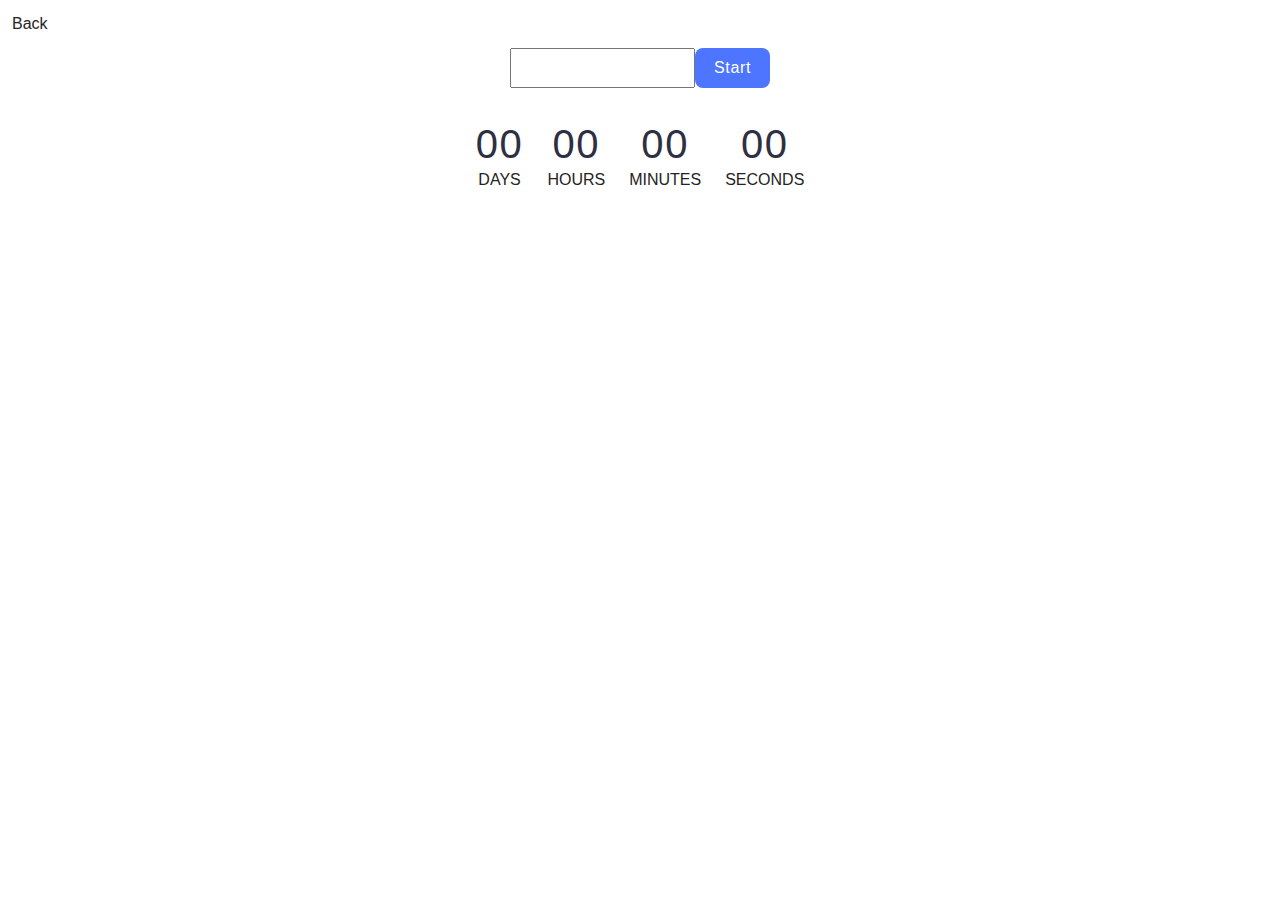
<file: src/1-timer.html>
<!DOCTYPE html>
<html lang="en">
  <head>
    <meta charset="UTF-8" />
    <link rel="icon" type="image/svg+xml" href="/favicon.svg" />
    <meta name="viewport" content="width=device-width, initial-scale=1.0" />
    <title>Vanilla App Template</title>
    <link rel="stylesheet" href="./css/styles.css" />
  </head>
  <body>
    <nav>
      <a href="./index.html">Back</a>
    </nav>

    <div class="calendar">
      <input type="text" id="datetime-picker" />
      <button type="button" id="button-start" data-start>Start</button>
    </div>
    <div class="timer">
      <div class="field">
        <span class="value" data-days>00</span>
        <span class="label">Days</span>
      </div>
      <div class="field">
        <span class="value" data-hours>00</span>
        <span class="label">Hours</span>
      </div>
      <div class="field">
        <span class="value" data-minutes>00</span>
        <span class="label">Minutes</span>
      </div>
      <div class="field">
        <span class="value" data-seconds>00</span>
        <span class="label">Seconds</span>
      </div>
    </div>

    <script src="./js/1-timer.js" type="module" defer></script>
  </body>
</html>
</file>
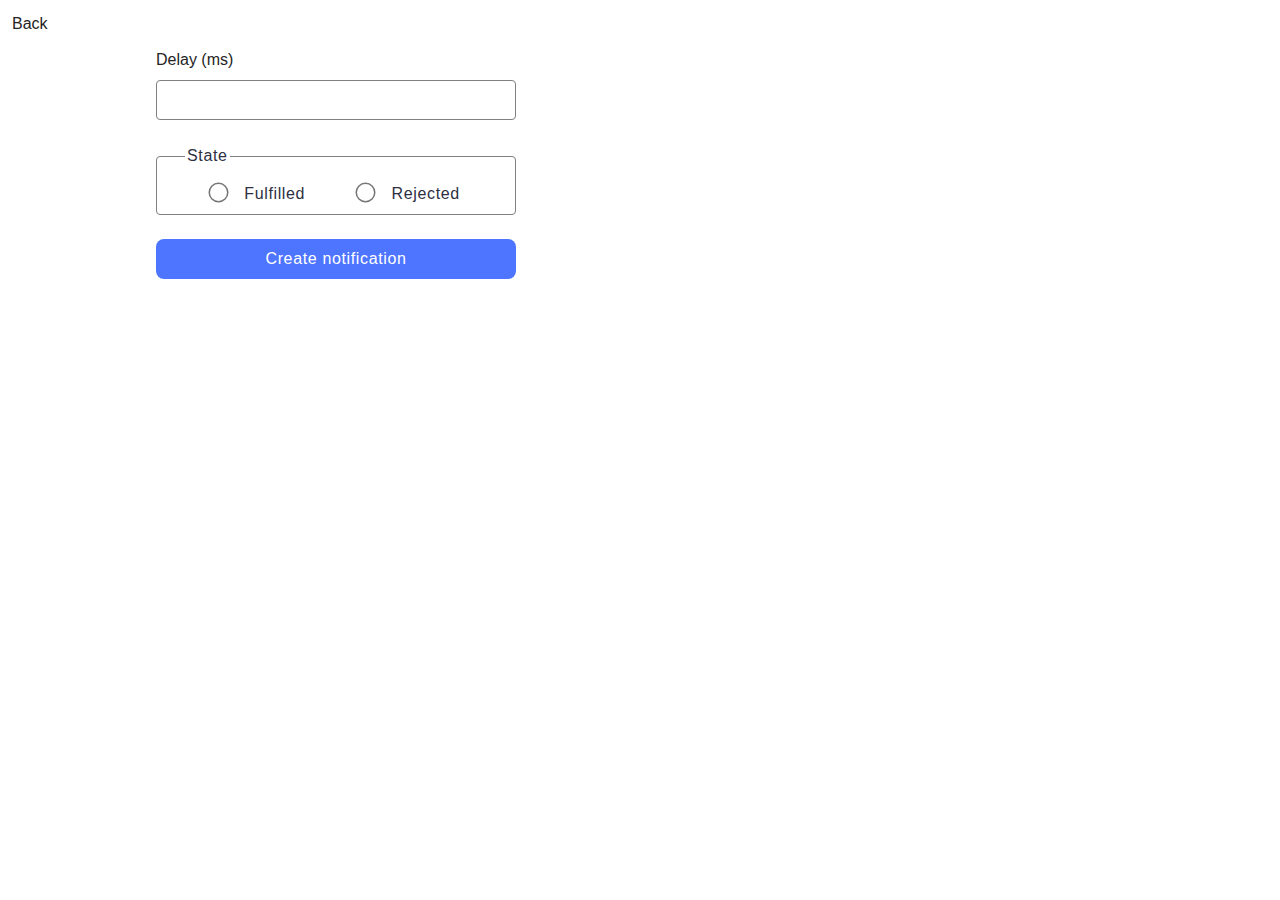
<file: src/2-snackbar.html>
<!DOCTYPE html>
<html lang="en">
  <head>
    <meta charset="UTF-8" />
    <link rel="icon" type="image/svg+xml" href="/favicon.svg" />
    <meta name="viewport" content="width=device-width, initial-scale=1.0" />
    <title>Vanilla App Template</title>
    <link rel="stylesheet" href="./css/styles.css" />
  </head>
  <body>
    <nav>
      <a href="./index.html">Back</a>
    </nav>

    <form class="form">
      <label class="label-delay">
        Delay (ms)
        <input type="number" name="delay" class="input-delay" required />
      </label>

      <fieldset class="fieldset-state">
        <legend>State</legend>
        <label class="label-state">
          <input
            type="radio"
            name="state"
            value="fulfilled"
            class="input-fulfilled input-state"
            required
          />
          Fulfilled
        </label>
        <label class="label-state">
          <input
            type="radio"
            name="state"
            value="rejected"
            class="input-rejected input-state"
            required
          />
          Rejected
        </label>
      </fieldset>

      <button type="submit" class="form-button">Create notification</button>
    </form>

    <script src="./js/2-snackbar.js" type="module" defer></script>
  </body>
</html>
</file>
<file: src/css/styles.css>
/**
  |============================
  | include css partials with
  | default @import url()
  |============================
*/
/* Common styles */
@import url('./reset.css');
@import url('./base.css');
@import url('./container.css');
@import url('./animations.css');

/* Sections style */
@import url('./header.css');
@import url('./vite-promo.css');
@import url('./badges.css');
@import url('./back-link.css');
@import url('./footer.css');
@import url('./1-timer.css');
@import url('./2-snackbar.css');
</file>
